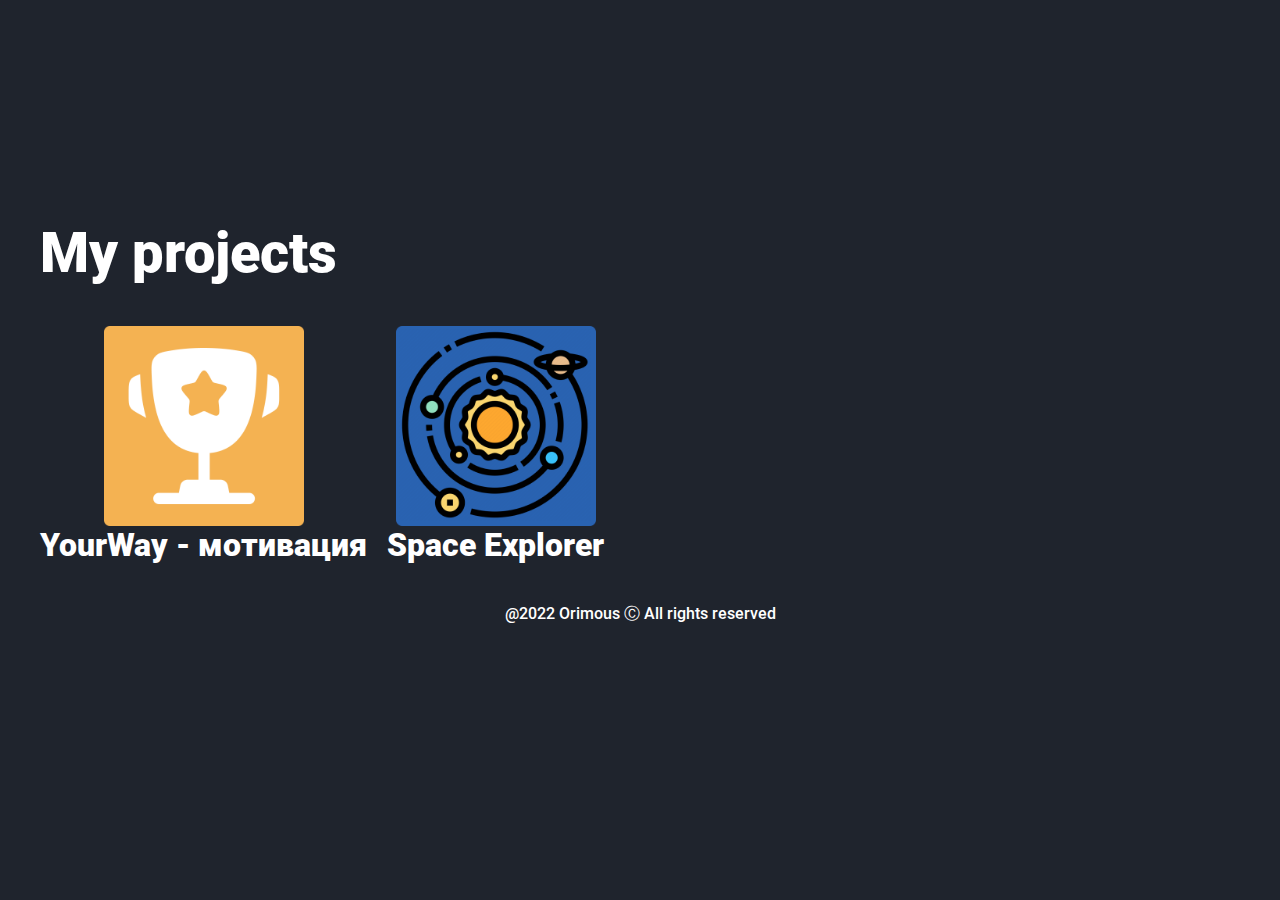
<file: androidPoftfolio.html>
<!DOCTYPE html>
<html lang="en">

<head>
    <meta charset="UTF-8">
    <meta http-equiv="X-UA-Compatible" content="IE=edge">
    <meta name="viewport" content="width=device-width, initial-scale=1.0">
    <title>Orimous</title>
    <link rel="icon" type="image/x-icon" href="img/head-logo.svg">
    <link rel="stylesheet" href="css/style.css">
</head>

<body>
    <header class="header" id="header">
        <div class="container">
            <nav>
                <a href="index.html">
                    <img src="img/logo.svg" alt="Orimous" class="logo">
                </a>
                <ul class="menu">
                    <li><a href="index.html" style="--i:1">Home</a></li>
                    <li><a href="index.html" style="--i:2">About</a></li>
                    <li><a href="index.html" class="active" style="--i:3">Portfolio</a></li>
                    <li><a href="index.html" style="--i:4">Contact</a></li>
                </ul>
                <div class="header__menu burger__menu">
                    <div class="burger__menu__icon">
                        <span></span>
                        <span></span>
                        <span></span>
                    </div>
                    <nav class="burger__menu__body">
                        <ul class="burger__menu__list">
                            <li class="burger__menu__item"><a href="index.html"
                                    class="burger__menu__link active">Home</a>
                            </li>
                            <li class="burger__menu__item"><a href="index.html" class="burger__menu__link">About</a>
                            </li>
                            <li class="burger__menu__item"><a href="index.html" class="burger__menu__link">Portfolio</a>
                            </li>
                            <li class="burger__menu__item"><a href="index.html" class="burger__menu__link">Contact</a>
                            </li>
                        </ul>
                    </nav>
                </div>
            </nav>
        </div>
    </header>
    <section class="projct__section">
        <div class="container">
            <h1 class="project__heading">My projects</h1>
            <div class="info__project">
                <a href="projects/motivatinApp.html">
                    <img src="img/motivationLogo.png" alt="">
                    <h3>YourWay - мотивация</h3>
                </a>
                <a href="projects/SolarSystemApp.html">
                    <img src="img/SolarSystemLogo.png" alt="">
                    <h3>Space Explorer</h3>
                </a>
            </div>
        </div>
    </section>
    <footer>
        <div class="container">
            <a href="privacyPolice.html">@2022 Orimous Ⓒ All rights reserved</a>
        </div>
    </footer>

    <script src="js/main.js"></script>
</body>

</html>
</file>
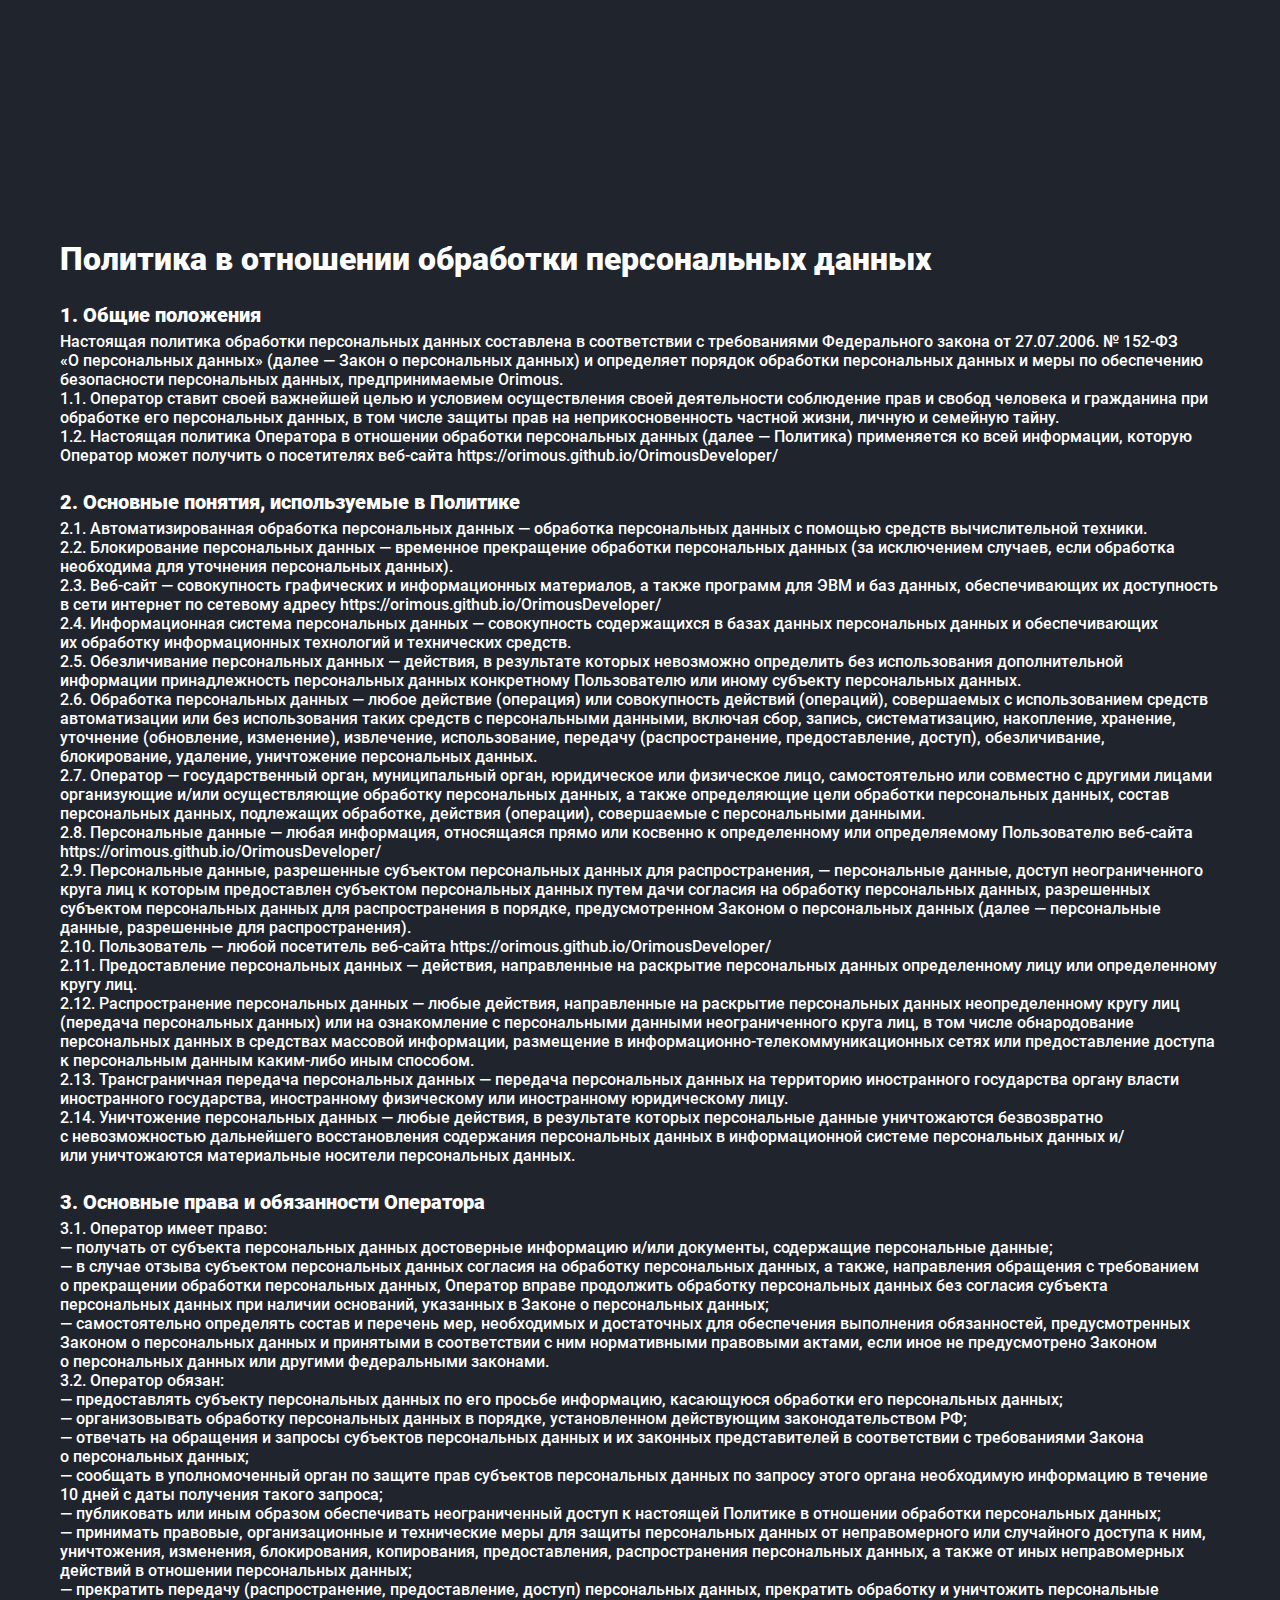
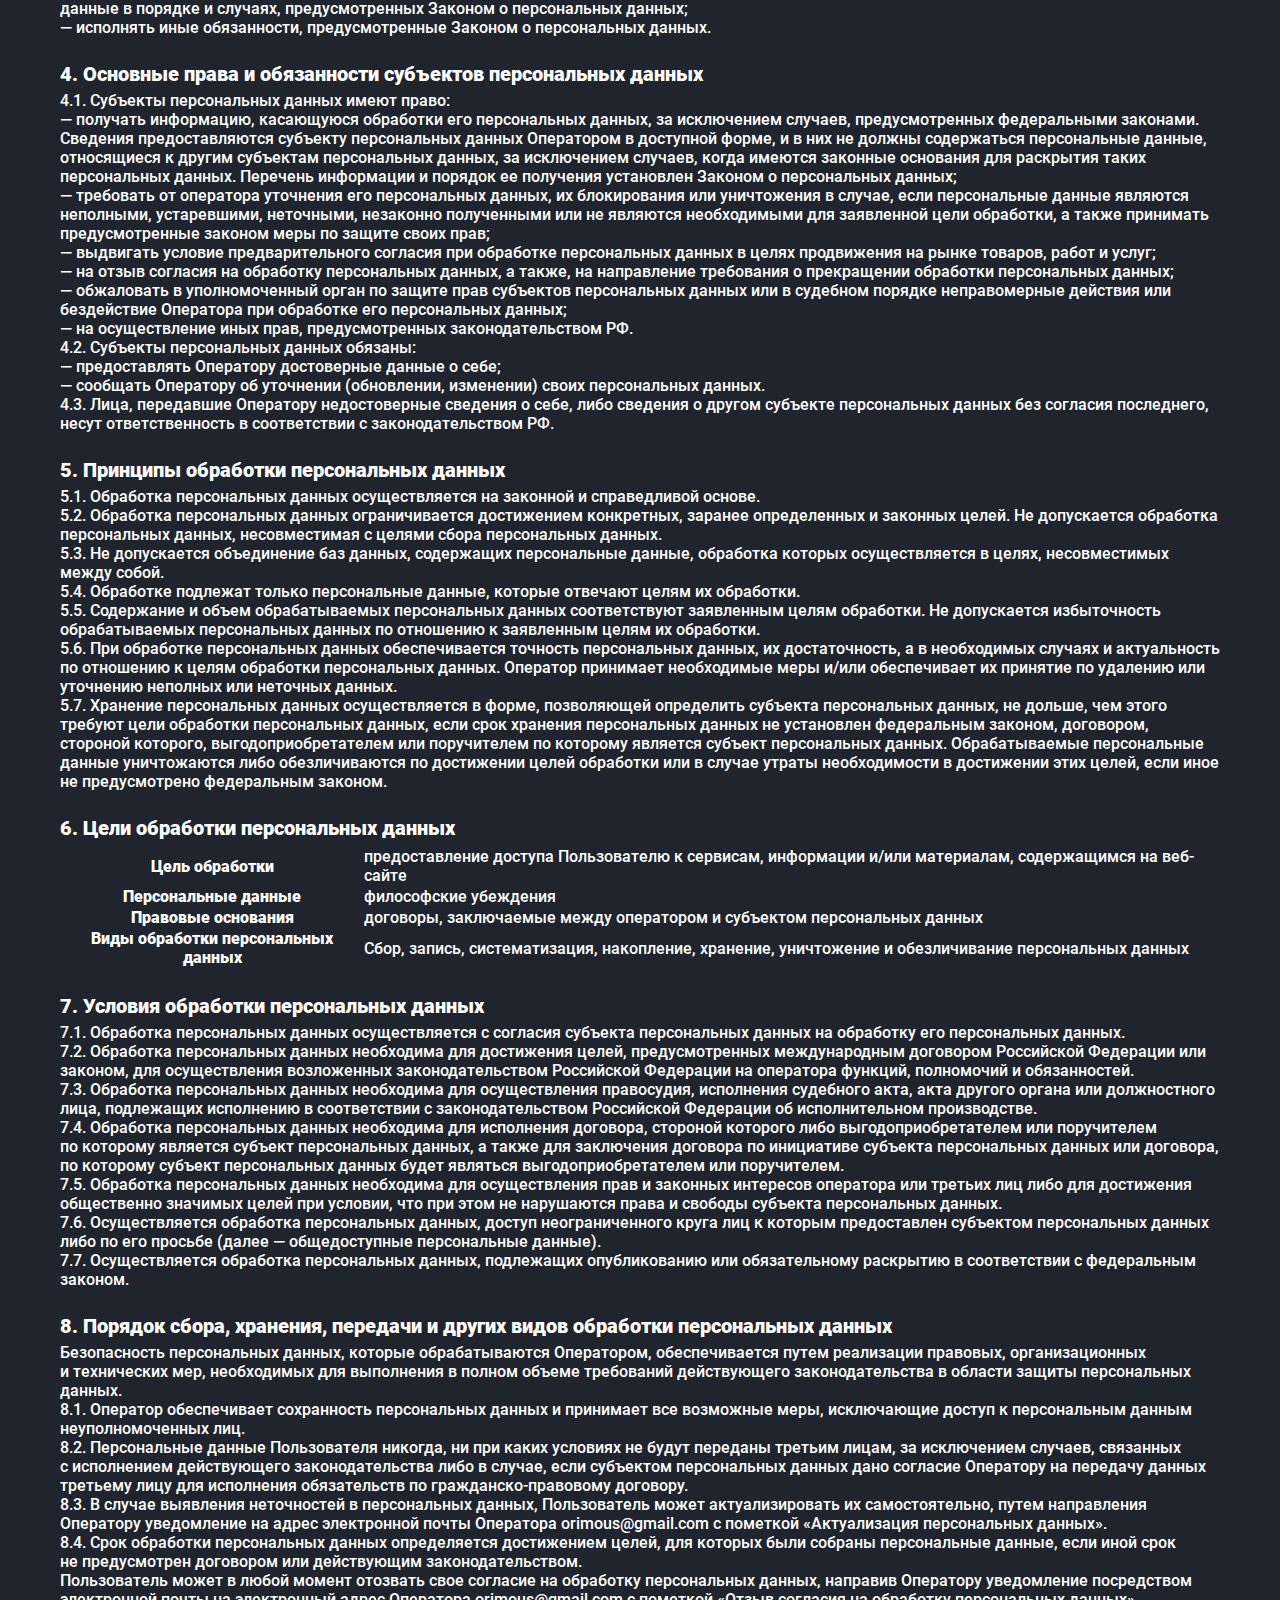
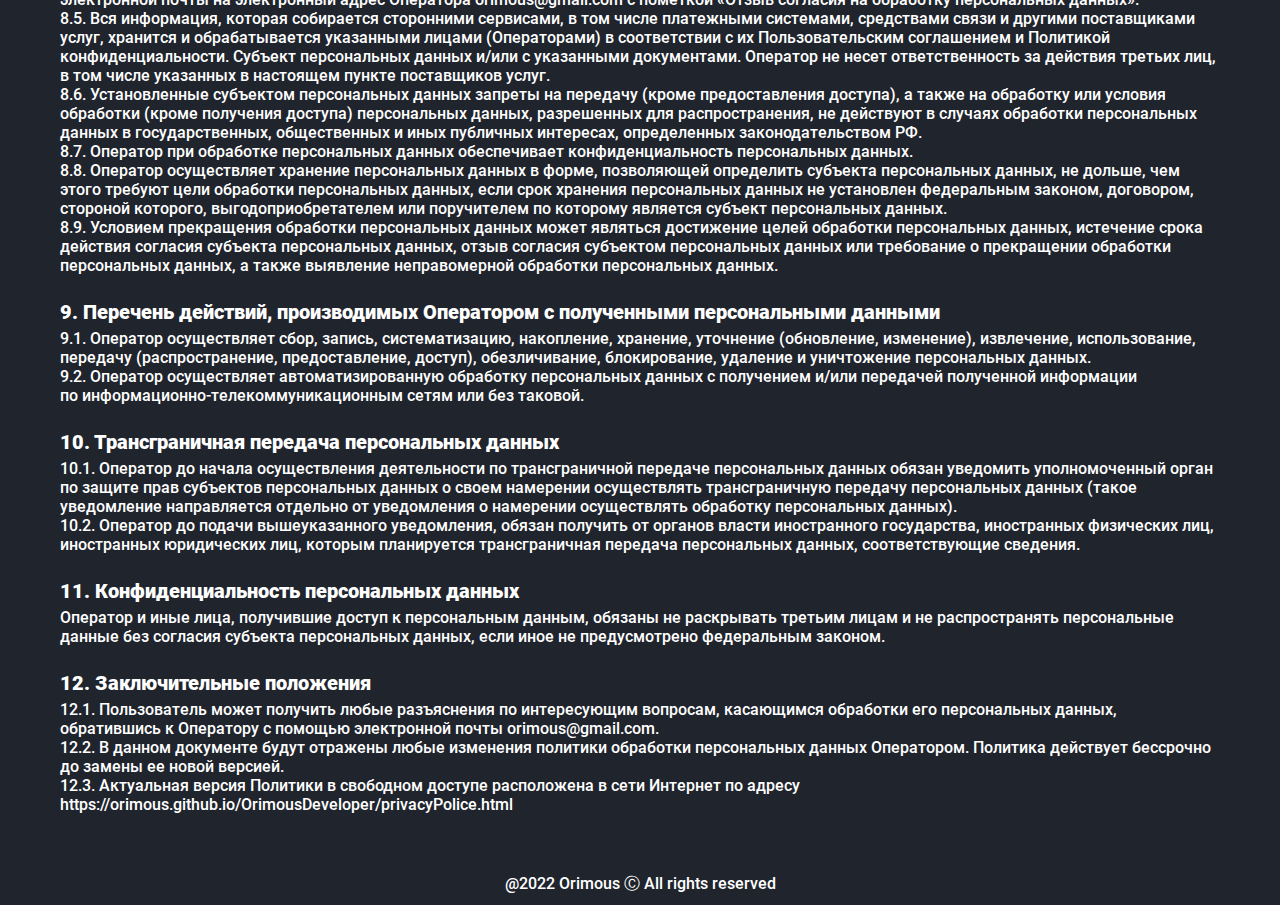
<file: privacyPolice.html>
<!DOCTYPE html>
<html lang="en">

<head>
    <meta charset="UTF-8">
    <meta http-equiv="X-UA-Compatible" content="IE=edge">
    <meta name="viewport" content="width=device-width, initial-scale=1.0">
    <title>Orimous</title>
    <link rel="icon" type="image/x-icon" href="img/head-logo.svg">
    <link rel="stylesheet" href="css/style.css">
</head>

<body>
    <header class="header" id="header">
        <div class="container">
            <nav>
                <a href="index.html">
                    <img src="img/logo.svg" alt="Orimous" class="logo">
                </a>
                <ul class="menu">
                    <li><a href="index.html" style="--i:1">Home</a></li>
                    <li><a href="index.html" style="--i:2">About</a></li>
                    <li><a href="index.html" style="--i:3">Portfolio</a></li>
                    <li><a href="index.html" style="--i:4">Contact</a></li>
                </ul>
                <div class="header__menu burger__menu">
                    <div class="burger__menu__icon">
                        <span></span>
                        <span></span>
                        <span></span>
                    </div>
                    <nav class="burger__menu__body">
                        <ul class="burger__menu__list">
                            <li class="burger__menu__item"><a href="index.html"
                                    class="burger__menu__link active">Home</a>
                            </li>
                            <li class="burger__menu__item"><a href="index.html" class="burger__menu__link">About</a>
                            </li>
                            <li class="burger__menu__item"><a href="index.html" class="burger__menu__link">Portfolio</a>
                            </li>
                            <li class="burger__menu__item"><a href="index.html" class="burger__menu__link">Contact</a>
                            </li>
                        </ul>
                    </nav>
                </div>
            </nav>
        </div>
    </header>
    <section>
        <div class="container">
            <div class="row mb-3">
                <div class="col" style="padding: 20px">
                    <div id="inputResult">
                        <div class="row mb-4">
                            <div class="col">
                                <h3><strong>Политика в&nbsp;отношении обработки персональных данных</strong></h3>
                            </div>
                        </div>
                        <div class="row mb-4">
                            <div class="col">
                                <h5>1. Общие положения</h5>
                                <div class="descr">
                                    Настоящая политика обработки персональных данных составлена
                                    в&nbsp;соответствии с&nbsp;требованиями Федерального закона от&nbsp;27.07.2006.
                                    №&nbsp;152-ФЗ «О&nbsp;персональных данных» (далее&nbsp;—
                                    Закон о&nbsp;персональных данных) и&nbsp;определяет порядок обработки
                                    персональных данных и&nbsp;меры по&nbsp;обеспечению безопасности персональных
                                    данных, предпринимаемые <span class="link mark owner-name-field"
                                        id="owner-name-value" data-scroll-to="#owner-name-field">Orimous</span>.
                                </div>
                                <div class="ol">
                                    <div class="li">
                                        1.1. Оператор ставит своей важнейшей целью и&nbsp;условием осуществления
                                        своей деятельности соблюдение прав и&nbsp;свобод человека и&nbsp;гражданина
                                        при обработке его персональных данных, в&nbsp;том числе защиты прав
                                        на&nbsp;неприкосновенность частной жизни, личную и&nbsp;семейную тайну.
                                    </div>
                                    <div class="li">
                                        1.2. Настоящая политика Оператора в&nbsp;отношении обработки персональных
                                        данных (далее&nbsp;— Политика) применяется ко&nbsp;всей информации,
                                        которую Оператор может получить о&nbsp;посетителях веб-сайта <span
                                            class="link mark owner-site-url-field"
                                            data-scroll-to="#owner-site-url-field">https://orimous.github.io/OrimousDeveloper/</span>
                                    </div>
                                </div>
                            </div>
                        </div>
                        <div class="row mb-4">
                            <div class="col">
                                <h5>2. Основные понятия, используемые в&nbsp;Политике</h5>
                                <div class="ol">
                                    <div class="li">
                                        2.1. Автоматизированная обработка персональных
                                        данных&nbsp;— обработка персональных данных с&nbsp;помощью средств
                                        вычислительной техники.
                                    </div>
                                    <div class="li">
                                        2.2. Блокирование персональных данных&nbsp;— временное прекращение
                                        обработки персональных данных (за&nbsp;исключением случаев, если обработка
                                        необходима для уточнения персональных данных).
                                    </div>
                                    <div class="li">
                                        2.3. Веб-сайт&nbsp;— совокупность графических и&nbsp;информационных
                                        материалов, а&nbsp;также программ для ЭВМ и&nbsp;баз данных, обеспечивающих
                                        их&nbsp;доступность в&nbsp;сети интернет по&nbsp;сетевому адресу <span
                                            class="link mark owner-site-url-field"
                                            data-scroll-to="#owner-site-url-field">https://orimous.github.io/OrimousDeveloper/</span>
                                    </div>
                                    <div class="li">
                                        2.4. Информационная система персональных данных&nbsp;— совокупность
                                        содержащихся в&nbsp;базах данных персональных данных и&nbsp;обеспечивающих
                                        их&nbsp;обработку информационных технологий и&nbsp;технических средств.
                                    </div>
                                    <div class="li">
                                        2.5. Обезличивание персональных данных&nbsp;— действия,
                                        в&nbsp;результате которых невозможно определить без использования
                                        дополнительной информации принадлежность персональных данных конкретному
                                        Пользователю или иному субъекту персональных данных.
                                    </div>
                                    <div class="li">
                                        2.6. Обработка персональных данных&nbsp;— любое действие (операция)
                                        или совокупность действий (операций), совершаемых с&nbsp;использованием
                                        средств автоматизации или без использования таких средств
                                        с&nbsp;персональными данными, включая сбор, запись, систематизацию,
                                        накопление, хранение, уточнение (обновление, изменение), извлечение,
                                        использование, передачу (распространение, предоставление, доступ),
                                        обезличивание, блокирование, удаление, уничтожение персональных данных.
                                    </div>
                                    <div class="li">
                                        2.7. Оператор&nbsp;— государственный орган, муниципальный орган,
                                        юридическое или физическое лицо, самостоятельно или совместно с&nbsp;другими
                                        лицами организующие и/или&nbsp;осуществляющие обработку персональных данных,
                                        а&nbsp;также определяющие цели обработки персональных данных, состав
                                        персональных данных, подлежащих обработке, действия (операции), совершаемые
                                        с&nbsp;персональными данными.
                                    </div>
                                    <div class="li">2.8. Персональные данные&nbsp;— любая информация,
                                        относящаяся прямо или косвенно к&nbsp;определенному или определяемому
                                        Пользователю веб-сайта <span class="link mark owner-site-url-field"
                                            data-scroll-to="#owner-site-url-field">https://orimous.github.io/OrimousDeveloper/</span>
                                    </div>
                                    <div class="li">
                                        2.9. Персональные данные, разрешенные субъектом персональных данных для
                                        распространения,&nbsp;— персональные данные, доступ неограниченного
                                        круга лиц к&nbsp;которым предоставлен субъектом персональных данных путем
                                        дачи согласия на&nbsp;обработку персональных данных, разрешенных субъектом
                                        персональных данных для распространения в&nbsp;порядке, предусмотренном
                                        Законом о&nbsp;персональных данных (далее&nbsp;— персональные данные,
                                        разрешенные для распространения).
                                    </div>
                                    <div class="li">
                                        2.10. Пользователь&nbsp;— любой посетитель веб-сайта <span
                                            class="link mark owner-site-url-field"
                                            data-scroll-to="#owner-site-url-field">https://orimous.github.io/OrimousDeveloper/</span>
                                    </div>
                                    <div class="li">
                                        2.11. Предоставление персональных данных&nbsp;— действия, направленные
                                        на&nbsp;раскрытие персональных данных определенному лицу или определенному
                                        кругу лиц.
                                    </div>
                                    <div class="li">
                                        2.12. Распространение персональных данных&nbsp;— любые действия,
                                        направленные на&nbsp;раскрытие персональных данных неопределенному кругу лиц
                                        (передача персональных данных) или на&nbsp;ознакомление с&nbsp;персональными
                                        данными неограниченного круга лиц, в&nbsp;том числе обнародование
                                        персональных данных в&nbsp;средствах массовой информации, размещение
                                        в&nbsp;информационно-телекоммуникационных сетях или предоставление доступа
                                        к&nbsp;персональным данным каким-либо иным способом.
                                    </div>
                                    <div class="li">
                                        2.13. Трансграничная передача персональных данных&nbsp;— передача
                                        персональных данных на&nbsp;территорию иностранного государства органу
                                        власти иностранного государства, иностранному физическому или иностранному
                                        юридическому лицу.
                                    </div>
                                    <div class="li">
                                        2.14. Уничтожение персональных данных&nbsp;— любые действия,
                                        в&nbsp;результате которых персональные данные уничтожаются безвозвратно
                                        с&nbsp;невозможностью дальнейшего восстановления содержания персональных
                                        данных в&nbsp;информационной системе персональных данных
                                        и/или&nbsp;уничтожаются
                                        материальные носители персональных данных.
                                    </div>
                                </div>
                            </div>
                        </div>
                        <div class="row mb-4">
                            <div class="col">
                                <h5>3. Основные права и&nbsp;обязанности Оператора</h5>
                                <div class="ol">
                                    <div class="li">3.1. Оператор имеет право:</div>
                                    <div class="li">
                                        —&nbsp;получать от&nbsp;субъекта персональных данных достоверные
                                        информацию и/или&nbsp;документы, содержащие персональные данные;
                                    </div>
                                    <div class="li">
                                        —&nbsp;в&nbsp;случае отзыва субъектом персональных данных согласия
                                        на&nbsp;обработку персональных данных, а&nbsp;также, направления обращения
                                        с&nbsp;требованием о&nbsp;прекращении обработки персональных данных,
                                        Оператор вправе продолжить обработку персональных данных без согласия
                                        субъекта персональных данных при наличии оснований, указанных в&nbsp;Законе
                                        о&nbsp;персональных данных;
                                    </div>
                                    <div class="li">
                                        —&nbsp;самостоятельно определять состав и&nbsp;перечень мер,
                                        необходимых и&nbsp;достаточных для обеспечения выполнения обязанностей,
                                        предусмотренных Законом о&nbsp;персональных данных и&nbsp;принятыми
                                        в&nbsp;соответствии с&nbsp;ним нормативными правовыми актами, если иное
                                        не&nbsp;предусмотрено Законом о&nbsp;персональных данных или другими
                                        федеральными законами.
                                    </div>
                                    <div class="li">3.2. Оператор обязан:</div>
                                    <div class="li">
                                        —&nbsp;предоставлять субъекту персональных данных по&nbsp;его просьбе
                                        информацию, касающуюся обработки его персональных данных;
                                    </div>
                                    <div class="li">
                                        —&nbsp;организовывать обработку персональных данных в&nbsp;порядке,
                                        установленном действующим законодательством&nbsp;РФ;
                                    </div>
                                    <div class="li">
                                        —&nbsp;отвечать на&nbsp;обращения и&nbsp;запросы субъектов
                                        персональных данных и&nbsp;их&nbsp;законных представителей
                                        в&nbsp;соответствии с&nbsp;требованиями Закона о&nbsp;персональных данных;
                                    </div>
                                    <div class="li">
                                        —&nbsp;сообщать в&nbsp;уполномоченный орган по&nbsp;защите прав
                                        субъектов персональных данных по&nbsp;запросу этого органа необходимую
                                        информацию в&nbsp;течение 10&nbsp;дней с&nbsp;даты получения такого запроса;
                                    </div>
                                    <div class="li">
                                        —&nbsp;публиковать или иным образом обеспечивать неограниченный доступ
                                        к&nbsp;настоящей Политике в&nbsp;отношении обработки персональных данных;
                                    </div>
                                    <div class="li">
                                        —&nbsp;принимать правовые, организационные и&nbsp;технические меры для
                                        защиты персональных данных от&nbsp;неправомерного или случайного доступа
                                        к&nbsp;ним, уничтожения, изменения, блокирования, копирования,
                                        предоставления, распространения персональных данных, а&nbsp;также
                                        от&nbsp;иных неправомерных действий в&nbsp;отношении персональных данных;
                                    </div>
                                    <div class="li">
                                        —&nbsp;прекратить передачу (распространение, предоставление, доступ)
                                        персональных данных, прекратить обработку и&nbsp;уничтожить персональные
                                        данные в&nbsp;порядке и&nbsp;случаях, предусмотренных Законом
                                        о&nbsp;персональных данных;
                                    </div>
                                    <div class="li">
                                        —&nbsp;исполнять иные обязанности, предусмотренные Законом
                                        о&nbsp;персональных данных.
                                    </div>
                                </div>
                            </div>
                        </div>
                        <div class="row mb-4">
                            <div class="col">
                                <h5>4. Основные права и&nbsp;обязанности субъектов персональных данных</h5>
                                <div class="ol">
                                    <div class="li">4.1. Субъекты персональных данных имеют право:</div>
                                    <div class="li">
                                        —&nbsp;получать информацию, касающуюся обработки его персональных
                                        данных, за&nbsp;исключением случаев, предусмотренных федеральными законами.
                                        Сведения предоставляются субъекту персональных данных Оператором
                                        в&nbsp;доступной форме, и&nbsp;в&nbsp;них не&nbsp;должны содержаться
                                        персональные данные, относящиеся к&nbsp;другим субъектам персональных
                                        данных, за&nbsp;исключением случаев, когда имеются законные основания для
                                        раскрытия таких персональных данных. Перечень информации и&nbsp;порядок
                                        ее&nbsp;получения установлен Законом о&nbsp;персональных данных;
                                    </div>
                                    <div class="li">
                                        —&nbsp;требовать от&nbsp;оператора уточнения его персональных данных,
                                        их&nbsp;блокирования или уничтожения в&nbsp;случае, если персональные данные
                                        являются неполными, устаревшими, неточными, незаконно полученными или
                                        не&nbsp;являются необходимыми для заявленной цели обработки, а&nbsp;также
                                        принимать предусмотренные законом меры по&nbsp;защите своих прав;
                                    </div>
                                    <div class="li">
                                        —&nbsp;выдвигать условие предварительного согласия при обработке
                                        персональных данных в&nbsp;целях продвижения на&nbsp;рынке товаров, работ
                                        и&nbsp;услуг;
                                    </div>
                                    <div class="li">
                                        —&nbsp;на&nbsp;отзыв согласия на&nbsp;обработку персональных данных,
                                        а&nbsp;также, на&nbsp;направление требования о&nbsp;прекращении обработки
                                        персональных данных;
                                    </div>
                                    <div class="li">
                                        —&nbsp;обжаловать в&nbsp;уполномоченный орган по&nbsp;защите прав
                                        субъектов персональных данных или в&nbsp;судебном порядке неправомерные
                                        действия или бездействие Оператора при обработке его персональных данных;
                                    </div>
                                    <div class="li">
                                        —&nbsp;на&nbsp;осуществление иных прав, предусмотренных
                                        законодательством&nbsp;РФ.
                                    </div>
                                    <div class="li">4.2. Субъекты персональных данных обязаны:</div>
                                    <div class="li">
                                        —&nbsp;предоставлять Оператору достоверные данные о&nbsp;себе;
                                    </div>
                                    <div class="li">
                                        —&nbsp;сообщать Оператору об&nbsp;уточнении (обновлении, изменении)
                                        своих персональных данных.
                                    </div>
                                    <div class="li">
                                        4.3. Лица, передавшие Оператору недостоверные сведения о&nbsp;себе, либо
                                        сведения о&nbsp;другом субъекте персональных данных без согласия последнего,
                                        несут ответственность в&nbsp;соответствии с&nbsp;законодательством&nbsp;РФ.
                                    </div>
                                </div>
                            </div>
                        </div>
                        <div class="row mb-4">
                            <div class="col">
                                <h5>5. Принципы обработки персональных данных</h5>
                                <div class="ol">
                                    <div class="li">
                                        5.1. Обработка персональных данных осуществляется на&nbsp;законной
                                        и&nbsp;справедливой основе.
                                    </div>
                                    <div class="li">
                                        5.2. Обработка персональных данных ограничивается достижением конкретных,
                                        заранее определенных и&nbsp;законных целей. Не&nbsp;допускается обработка
                                        персональных данных, несовместимая с&nbsp;целями сбора персональных данных.
                                    </div>
                                    <div class="li">
                                        5.3. Не&nbsp;допускается объединение баз данных, содержащих персональные
                                        данные, обработка которых осуществляется в&nbsp;целях, несовместимых между
                                        собой.
                                    </div>
                                    <div class="li">
                                        5.4. Обработке подлежат только персональные данные, которые отвечают целям
                                        их&nbsp;обработки.
                                    </div>
                                    <div class="li">
                                        5.5. Содержание и&nbsp;объем обрабатываемых персональных данных
                                        соответствуют заявленным целям обработки. Не&nbsp;допускается избыточность
                                        обрабатываемых персональных данных по&nbsp;отношению к&nbsp;заявленным целям
                                        их&nbsp;обработки.
                                    </div>
                                    <div class="li">
                                        5.6. При обработке персональных данных обеспечивается точность персональных
                                        данных, их&nbsp;достаточность, а&nbsp;в&nbsp;необходимых случаях
                                        и&nbsp;актуальность по&nbsp;отношению к&nbsp;целям обработки персональных
                                        данных. Оператор принимает необходимые меры и/или&nbsp;обеспечивает
                                        их&nbsp;принятие по&nbsp;удалению или уточнению неполных или неточных
                                        данных.
                                    </div>
                                    <div class="li">
                                        5.7. Хранение персональных данных осуществляется в&nbsp;форме, позволяющей
                                        определить субъекта персональных данных, не&nbsp;дольше, чем этого требуют
                                        цели обработки персональных данных, если срок хранения персональных данных
                                        не&nbsp;установлен федеральным законом, договором, стороной которого,
                                        выгодоприобретателем или поручителем по&nbsp;которому является субъект
                                        персональных данных. Обрабатываемые персональные данные уничтожаются либо
                                        обезличиваются по&nbsp;достижении целей обработки или в&nbsp;случае утраты
                                        необходимости в&nbsp;достижении этих целей, если иное не&nbsp;предусмотрено
                                        федеральным законом.
                                    </div>
                                </div>
                            </div>
                        </div>
                        <div class="row mb-4">
                            <div class="col">
                                <h5>6. Цели обработки персональных данных</h5>
                                <div class="ol">
                                    <div class="li" id="GZYnGt">
                                        <table class="purpose-table">
                                            <tbody>
                                                <tr>
                                                    <th>Цель обработки</th>
                                                    <td class="purpose-field"><span class="mark link">предоставление
                                                            доступа
                                                            Пользователю к&nbsp;сервисам, информации
                                                            и/или&nbsp;материалам,
                                                            содержащимся на&nbsp;веб-сайте</span></td>
                                                </tr>
                                                <tr>
                                                    <th>Персональные данные</th>
                                                    <td class="data-field">
                                                        <ul>
                                                            <li><span class="mark link">философские убеждения</span>
                                                            </li>
                                                        </ul>
                                                    </td>
                                                </tr>
                                                <tr>
                                                    <th>Правовые основания</th>
                                                    <td class="legal-field">
                                                        <ul>
                                                            <li><span class="mark link">договоры, заключаемые между
                                                                    оператором
                                                                    и&nbsp;субъектом персональных данных</span></li>
                                                        </ul>
                                                    </td>
                                                </tr>
                                                <tr>
                                                    <th>Виды обработки персональных данных</th>
                                                    <td class="types-field">
                                                        <ul>
                                                            <li><span class="mark link">Сбор, запись, систематизация,
                                                                    накопление, хранение, уничтожение
                                                                    и&nbsp;обезличивание
                                                                    персональных данных</span></li>
                                                        </ul>
                                                    </td>
                                                </tr>
                                            </tbody>
                                        </table>
                                    </div>
                                    <div id="purpose-table-template" style="display: none;">
                                        <div class="li">
                                            <table class="purpose-table">
                                                <tbody>
                                                    <tr>
                                                        <th>Цель обработки</th>
                                                        <td class="purpose-field"></td>
                                                    </tr>
                                                    <tr>
                                                        <th>Персональные данные</th>
                                                        <td class="data-field"></td>
                                                    </tr>
                                                    <tr>
                                                        <th>Правовые основания</th>
                                                        <td class="legal-field"></td>
                                                    </tr>
                                                    <tr>
                                                        <th>Виды обработки персональных данных</th>
                                                        <td class="types-field"></td>
                                                    </tr>
                                                </tbody>
                                            </table>
                                        </div>
                                    </div>
                                </div>
                            </div>
                        </div>
                        <div class="row mb-4">
                            <div class="col">
                                <h5>7. Условия обработки персональных данных</h5>
                                <div class="ol">
                                    <div class="li">
                                        7.1. Обработка персональных данных осуществляется с&nbsp;согласия субъекта
                                        персональных данных на&nbsp;обработку его персональных данных.
                                    </div>
                                    <div class="li">
                                        7.2. Обработка персональных данных необходима для достижения целей,
                                        предусмотренных международным договором Российской Федерации или законом,
                                        для осуществления возложенных законодательством Российской Федерации
                                        на&nbsp;оператора функций, полномочий и&nbsp;обязанностей.
                                    </div>
                                    <div class="li">
                                        7.3. Обработка персональных данных необходима для осуществления правосудия,
                                        исполнения судебного акта, акта другого органа или должностного лица,
                                        подлежащих исполнению в&nbsp;соответствии с&nbsp;законодательством
                                        Российской Федерации об&nbsp;исполнительном производстве.
                                    </div>
                                    <div class="li">
                                        7.4. Обработка персональных данных необходима для исполнения договора,
                                        стороной которого либо выгодоприобретателем или поручителем по&nbsp;которому
                                        является субъект персональных данных, а&nbsp;также для заключения договора
                                        по&nbsp;инициативе субъекта персональных данных или договора,
                                        по&nbsp;которому субъект персональных данных будет являться
                                        выгодоприобретателем или поручителем.
                                    </div>
                                    <div class="li">
                                        7.5. Обработка персональных данных необходима для осуществления прав
                                        и&nbsp;законных интересов оператора или третьих лиц либо для достижения
                                        общественно значимых целей при условии, что при этом не&nbsp;нарушаются
                                        права и&nbsp;свободы субъекта персональных данных.
                                    </div>
                                    <div class="li">
                                        7.6. Осуществляется обработка персональных данных, доступ неограниченного
                                        круга лиц к&nbsp;которым предоставлен субъектом персональных данных либо
                                        по&nbsp;его просьбе (далее&nbsp;— общедоступные персональные данные).
                                    </div>
                                    <div class="li">
                                        7.7. Осуществляется обработка персональных данных, подлежащих опубликованию
                                        или обязательному раскрытию в&nbsp;соответствии с&nbsp;федеральным законом.
                                    </div>
                                </div>
                            </div>
                        </div>
                        <div class="row mb-4">
                            <div class="col">
                                <h5>
                                    8. Порядок сбора, хранения, передачи и&nbsp;других видов обработки персональных
                                    данных
                                </h5>
                                <div class="descr">
                                    Безопасность персональных данных, которые обрабатываются Оператором,
                                    обеспечивается путем реализации правовых, организационных и&nbsp;технических
                                    мер, необходимых для выполнения в&nbsp;полном объеме требований действующего
                                    законодательства в&nbsp;области защиты персональных данных.
                                </div>
                                <div class="ol">
                                    <div class="li">
                                        8.1. Оператор обеспечивает сохранность персональных данных и&nbsp;принимает
                                        все возможные меры, исключающие доступ к&nbsp;персональным данным
                                        неуполномоченных лиц.
                                    </div>
                                    <div class="li">
                                        8.2. Персональные данные Пользователя никогда, ни&nbsp;при каких условиях
                                        не&nbsp;будут переданы третьим лицам, за&nbsp;исключением случаев, связанных
                                        с&nbsp;исполнением действующего законодательства либо в&nbsp;случае, если
                                        субъектом персональных данных дано согласие Оператору на&nbsp;передачу
                                        данных третьему лицу для исполнения обязательств
                                        по&nbsp;гражданско-правовому договору.
                                    </div>
                                    <div class="li">
                                        8.3. В&nbsp;случае выявления неточностей в&nbsp;персональных данных,
                                        Пользователь может актуализировать их&nbsp;самостоятельно, путем направления
                                        Оператору уведомление на&nbsp;адрес электронной почты Оператора <span
                                            class="link mark owner-email-field"
                                            data-scroll-to="#owner-email-field">orimous@gmail.com</span>
                                        с&nbsp;пометкой «Актуализация персональных данных».
                                    </div>
                                    <div class="li">
                                        8.4. Срок обработки персональных данных определяется достижением целей, для
                                        которых были собраны персональные данные, если иной срок
                                        не&nbsp;предусмотрен договором или действующим
                                        законодательством.
                                        <br>
                                        Пользователь может в&nbsp;любой момент отозвать свое согласие
                                        на&nbsp;обработку персональных данных, направив Оператору уведомление
                                        посредством электронной почты на&nbsp;электронный адрес Оператора <span
                                            class="link mark owner-email-field"
                                            data-scroll-to="#owner-email-field">orimous@gmail.com</span>
                                        с&nbsp;пометкой «Отзыв согласия на&nbsp;обработку персональных
                                        данных».
                                    </div>
                                    <div class="li">
                                        8.5. Вся информация, которая собирается сторонними сервисами, в&nbsp;том
                                        числе платежными системами, средствами связи и&nbsp;другими поставщиками
                                        услуг, хранится и&nbsp;обрабатывается указанными лицами (Операторами)
                                        в&nbsp;соответствии с&nbsp;их&nbsp;Пользовательским соглашением
                                        и&nbsp;Политикой конфиденциальности. Субъект персональных данных
                                        и/или&nbsp;с&nbsp;указанными документами. Оператор не&nbsp;несет
                                        ответственность за&nbsp;действия третьих лиц, в&nbsp;том числе указанных
                                        в&nbsp;настоящем пункте поставщиков услуг.
                                    </div>
                                    <div class="li">
                                        8.6. Установленные субъектом персональных данных запреты на&nbsp;передачу
                                        (кроме предоставления доступа), а&nbsp;также на&nbsp;обработку или условия
                                        обработки (кроме получения доступа) персональных данных, разрешенных для
                                        распространения, не&nbsp;действуют в&nbsp;случаях обработки персональных
                                        данных в&nbsp;государственных, общественных и&nbsp;иных публичных интересах,
                                        определенных законодательством&nbsp;РФ.
                                    </div>
                                    <div class="li">
                                        8.7. Оператор при обработке персональных данных обеспечивает
                                        конфиденциальность персональных данных.
                                    </div>
                                    <div class="li">
                                        8.8. Оператор осуществляет хранение персональных данных в&nbsp;форме,
                                        позволяющей определить субъекта персональных данных, не&nbsp;дольше, чем
                                        этого требуют цели обработки персональных данных, если срок хранения
                                        персональных данных не&nbsp;установлен федеральным законом, договором,
                                        стороной которого, выгодоприобретателем или поручителем по&nbsp;которому
                                        является субъект персональных данных.
                                    </div>
                                    <div class="li">
                                        8.9. Условием прекращения обработки персональных данных может являться
                                        достижение целей обработки персональных данных, истечение срока действия
                                        согласия субъекта персональных данных, отзыв согласия субъектом персональных
                                        данных или требование о&nbsp;прекращении обработки персональных данных,
                                        а&nbsp;также выявление неправомерной обработки персональных данных.
                                    </div>
                                </div>
                            </div>
                        </div>
                        <div class="row mb-4">
                            <div class="col">
                                <h5>
                                    9. Перечень действий, производимых Оператором с&nbsp;полученными персональными
                                    данными
                                </h5>
                                <div class="ol">
                                    <div class="li">
                                        9.1. Оператор осуществляет сбор, запись, систематизацию, накопление,
                                        хранение, уточнение (обновление, изменение), извлечение, использование,
                                        передачу (распространение, предоставление, доступ), обезличивание,
                                        блокирование, удаление и&nbsp;уничтожение персональных данных.
                                    </div>
                                    <div class="li">
                                        9.2. Оператор осуществляет автоматизированную обработку персональных данных
                                        с&nbsp;получением и/или&nbsp;передачей полученной информации
                                        по&nbsp;информационно-телекоммуникационным сетям или без таковой.
                                    </div>
                                </div>
                            </div>
                        </div>
                        <div class="row mb-4">
                            <div class="col">
                                <h5>10. Трансграничная передача персональных данных</h5>
                                <div class="ol">
                                    <div class="li">
                                        10.1. Оператор до&nbsp;начала осуществления деятельности
                                        по&nbsp;трансграничной передаче персональных данных обязан уведомить
                                        уполномоченный орган по&nbsp;защите прав субъектов персональных данных
                                        о&nbsp;своем намерении осуществлять трансграничную передачу персональных
                                        данных (такое уведомление направляется отдельно от&nbsp;уведомления
                                        о&nbsp;намерении осуществлять обработку персональных данных).
                                    </div>
                                    <div class="li">
                                        10.2. Оператор до&nbsp;подачи вышеуказанного уведомления, обязан получить
                                        от&nbsp;органов власти иностранного государства, иностранных физических лиц,
                                        иностранных юридических лиц, которым планируется трансграничная передача
                                        персональных данных, соответствующие сведения.
                                    </div>
                                </div>
                            </div>
                        </div>
                        <div class="row mb-4">
                            <div class="col">
                                <h5>11. Конфиденциальность персональных данных</h5>
                                <div class="descr">
                                    Оператор и&nbsp;иные лица, получившие доступ к&nbsp;персональным данным, обязаны
                                    не&nbsp;раскрывать третьим лицам и&nbsp;не&nbsp;распространять персональные
                                    данные без согласия субъекта персональных данных, если иное
                                    не&nbsp;предусмотрено федеральным законом.
                                </div>
                            </div>
                        </div>
                        <div class="row mb-4">
                            <div class="col">
                                <h5>12. Заключительные положения</h5>
                                <div class="ol">
                                    <div class="li">
                                        12.1. Пользователь может получить любые разъяснения по&nbsp;интересующим
                                        вопросам, касающимся обработки его персональных данных, обратившись
                                        к&nbsp;Оператору с&nbsp;помощью электронной почты <span
                                            class="link mark owner-email-field"
                                            data-scroll-to="#owner-email-field">orimous@gmail.com</span>.
                                    </div>
                                    <div class="li">
                                        12.2. В&nbsp;данном документе будут отражены любые изменения политики
                                        обработки персональных данных Оператором. Политика действует бессрочно
                                        до&nbsp;замены ее&nbsp;новой версией.
                                    </div>
                                    <div class="li">
                                        12.3. Актуальная версия Политики в&nbsp;свободном доступе расположена
                                        в&nbsp;сети Интернет по&nbsp;адресу <span id="owner-privacy-url-value"
                                            class="link mark owner-privacy-url-field"
                                            data-scroll-to="#owner-privacy-url-field">https://orimous.github.io/OrimousDeveloper/privacyPolice.html</span>
                                    </div>
                                </div>
                            </div>
                        </div>
                    </div>
                </div>
            </div>
        </div>
    </section>
    <footer>
        <div class="container">
            <a href="privacyPolice.html">@2022 Orimous Ⓒ All rights reserved</a>
        </div>
    </footer>
</body>

</html>
</file>
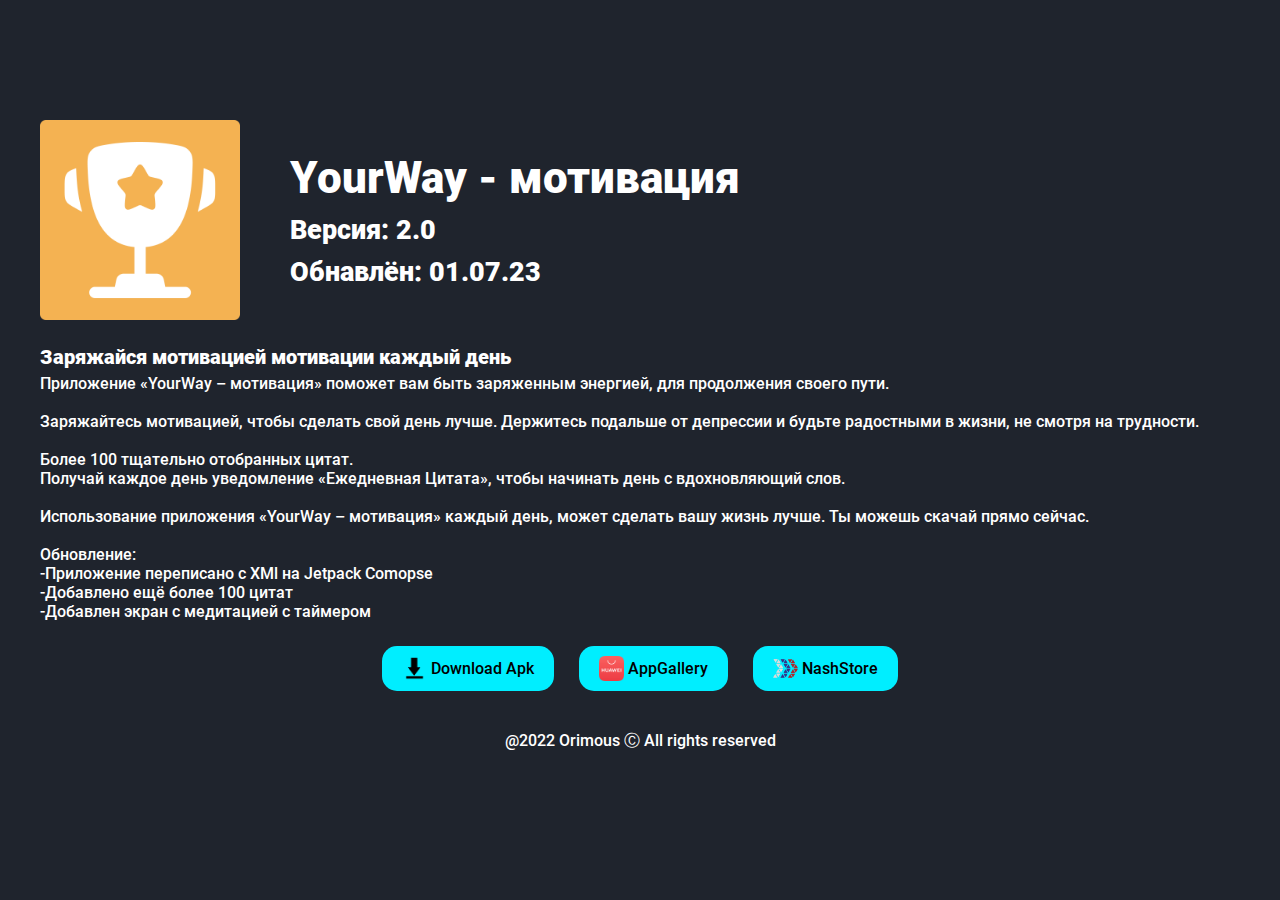
<file: projects/motivatinApp.html>
<!DOCTYPE html>
<html lang="ru">
<head>
    <meta charset="UTF-8">
    <meta http-equiv="X-UA-Compatible" content="IE=edge">
    <meta name="viewport" content="width=device-width, initial-scale=1.0">
    <title>Orimous</title>
    <link rel="icon" type="image/x-icon" href="../img/head-logo.svg">
    <link rel="stylesheet" href="../css/style.css">
</head>
<body>
    <div class="container">
        <nav>
            <a href="../index.html">
                <img src="../img/logo.svg" alt="Orimous" class="logo">
            </a>
            <ul class="menu">
                <li><a href="../index.html" style="--i:1">Home</a></li>
                <li><a href="../index.html" style="--i:2">About</a></li>
                <li><a href="../index.html" class="active" style="--i:3">Portfolio</a></li>
                <li><a href="../index.html" style="--i:4">Contact</a></li>
            </ul>
            <div class="header__menu burger__menu">
                <div class="burger__menu__icon">
                    <span></span>
                    <span></span>
                    <span></span>
                </div>
                <nav class="burger__menu__body">
                    <ul class="burger__menu__list">
                        <li class="burger__menu__item"><a href="../index.html"
                                class="burger__menu__link active">Home</a>
                        </li>
                        <li class="burger__menu__item"><a href="../index.html" class="burger__menu__link">About</a>
                        </li>
                        <li class="burger__menu__item"><a href="../androidPoftfolio.html"
                                class="burger__menu__link">Portfolio</a>
                        </li>
                        <li class="burger__menu__item"><a href="../index.html" class="burger__menu__link">Contact</a>
                        </li>
                    </ul>
                </nav>
            </div>
        </nav>
    </div>
    <header class="header" id="header">
        <div class="container">
            <div class="app">
                <img src="../img/motivationLogo.png" alt="" class="app__photo">
                <div class="app__info">
                    <h2>YourWay - мотивация</h2>
                    <h4>Версия: 2.0</h4>
                    <h4>Обнавлён: 01.07.23</h4>
                </div>
            </div>
            <div class="info">
                <h5>Заряжайся мотивацией мотивации каждый день</h5>
                <p>
                    Приложение «YourWay – мотивация» поможет вам быть заряженным энергией, для продолжения своего пути.
                    <br><br>
                    Заряжайтесь мотивацией, чтобы сделать свой день лучше. Держитесь подальше от депрессии и будьте
                    радостными в жизни, не смотря на трудности.
                    <br><br>
                    Более 100 тщательно отобранных цитат. <br>
                    Получай каждое день уведомление «Ежедневная Цитата», чтобы начинать день с вдохновляющий слов.
                    <br><br>
                    Использование приложения «YourWay – мотивация» каждый день, может сделать вашу жизнь лучше. Ты
                    можешь скачай прямо сейчас.
                    <br><br>
                    Обновление:<br>
                    -Приложение переписано с XMl на Jetpack Comopse<br>
                    -Добавлено ещё более 100 цитат<br>
                    -Добавлен экран с медитацией с таймером
                </p>
            </div>
            <div class="links">
                <a href="../File/YourWay.apk" class="app__down">
                    <img src="../img/download.png" alt="">
                    Download Apk
                </a>
                <a href="" class="app__down">
                    <img src="../img/AppGallery.png" alt="">
                    AppGallery
                </a>
                <a href="" class="app__down">
                    <img src="../img/NashStore.png" alt="">
                    NashStore
                </a>
            </div>
        </div>
    </header>
    <footer>
        <div class="container">
            <a href="../privacyPolice.html">@2022 Orimous Ⓒ All rights reserved</a>
        </div>
    </footer>

    <script src="../js/main.js"></script>
</body>

</html>
</file>
<file: css/style.css>
@font-face {
    font-family: 'Poppins';
    src: url(../Fonts/Poppins-Black.ttf);
    font-weight: 900;
}

@font-face {
    font-family: 'Poppins';
    src: url(../Fonts/Poppins-ExtraBold.ttf);
    font-weight: 800;
}

@font-face {
    font-family: 'Poppins';
    src: url(../Fonts/Poppins-Bold.ttf);
    font-weight: 700;
}

@font-face {
    font-family: 'Poppins';
    src: url(../Fonts/Poppins-SemiBold.ttf);
    font-weight: 600;
}

@font-face {
    font-family: 'Poppins';
    src: url(../Fonts/Poppins-Medium.ttf);
    font-weight: 500;
}

@font-face {
    font-family: 'Poppins';
    src: url(../Fonts/Poppins-Medium.ttf);
    font-weight: 400;
}

@font-face {
    font-family: 'Poppins';
    src: url(../Fonts/Poppins-Light.ttf);
    font-weight: 300;
}
@font-face {
    font-family: 'Poppins';
    src: url(../Fonts/Poppins-ExtraLight.ttf);
    font-weight: 200;
}
@font-face {
    font-family: 'Poppins';
    src: url(../Fonts/Poppins-Thin.ttf);
    font-weight: 100;
}

@font-face {
    font-family: 'Roboto';
    src: url(../Fonts/Roboto-Light.ttf);
    font-weight: 300;
}

@font-face {
    font-family: 'Roboto';
    src: url(../Fonts/Roboto-Medium.ttf);
    font-weight: 500;
}

@font-face {
    font-family: 'Roboto';
    src: url(../Fonts/Roboto-Black.ttf);
    font-weight: 700;
}

::-webkit-scrollbar{
    width: 15px;
}

::-webkit-scrollbar-track{
    background: #e8e1e1;
    box-shadow: 0 0 2px rgba(0, 0, 0, .2) inset;
}

::-webkit-scrollbar-thumb{
    background: #0ef;
    border-radius: 9px;
}

body{
    font-family: 'Roboto';
    margin: 0;
    padding: 0;
    color: #fff;
    background: #1f242d;
}

* {
    box-sizing: border-box;
    padding: 0;
    margin: 0;
    border: none;
    outline: none;
    scroll-behavior: smooth;
}

section{
    padding-top: 100px;
}

h1{
    font-size: 56px;
    font-weight: 700;
}

h2{
    font-size: 44px;
    font-weight: 700;
}

h3{
    font-size: 32px;
    font-weight: 700;
}

h4{
    font-size: 27px;
    font-weight: 700;
}

h5{
    font-size: 20px;
    font-weight: 700;
    padding-top: 25px;
    padding-bottom: 5px;
}

ul{
    display: flex;
    gap: 25px;
}

ul li{
	display: block;
}

a{
    text-decoration: none;
}

.container{
    max-width: 1200px;
    margin: 0 auto;
}

nav{
    background: #1f242d;
    padding: 20px 0;
    display: flex;
    align-items: center;
    justify-content: space-between;
    z-index: 100;
}

.logo{
    opacity: 0;
    animation: slideRight 1s ease forwards;
}

nav ul a{
    display: inline-block;
    font-size: 18px;
    color: #fff;
    font-weight: 500;
    transition: .3s;
    opacity: 0;
    animation: slideTop .5s ease forwards;
    animation-delay: calc(.2s * var(--i));
}

nav ul a:hover{
    color: #0ef;
}

nav ul a.active{
    color: #0ef;
}

.burger__menu{
    display: none;
}

.burger__menu__icon{
    display: block;
    width: 30px;
    height: 18px;
    position: relative;
    z-index: 1000;
    cursor: pointer;
}
.burger__menu__icon span{
    display: block;
    position: absolute;
    top: calc(50% - 1px);
    left: 0;
    width: 100%;
    height: 2px;
    background-color: #fff;
    transition: all 0.2s;
}
.burger__menu__icon span:first-child {
    top: 0;

}
.burger__menu__icon span:last-child {
    top: auto;
    bottom: 0;
}
.burger__menu__icon.active span{
    transform: scale(0);
}
.burger__menu__icon.active span:first-child{
    transform: rotate(-45deg);
    top: calc(50% - 1px);
}
.burger__menu__icon.active span:last-child{
    transform: rotate(45deg);
    bottom: calc(50% - 1px);
}
.burger__menu__body{
    display: none;
    position: absolute;
    top: 0;
    height: 100vh;
    width: 100%;
    background-color: rgba(0, 0, 0, 0.8);
    transition: all 0.2s;
}
.burger__menu__body.active{
    left: 0;
    display: block;
}
.burger__menu__list{
    list-style-type: none;
    display: flex;
    gap: 30px;
    flex-direction: column;
    padding: 30px;
    gap: 0;
    height: 100%;
    width: 100%;
    background-color: #42a1cc;
    justify-content: center;
    align-items: center;
}
.burger__menu__link{
    display: block;
    font-weight: 500;
    font-size: 30px;
    line-height: 70px;
}
.burger__menu__link:hover{
    text-decoration: underline;
}

main{
    padding: 0 10%;
    display: flex;
    align-items: center;
    justify-content: space-between;
}

main h3{
    opacity: 0;
    animation: slideButtom 1s ease forwards;
    animation-delay: .7s;
}

main h3:nth-last-of-type(2){
    opacity: 0;
    animation: slideButtom 1s ease forwards;
    animation-delay: .7s;
}

main h1{
    opacity: 0;
    animation: slideRight 1s ease forwards;
    animation-delay: 1s;
}

.main__content h3 span{
    color: #0ef;
}

.like{
    width: 450px;
    animation: zoomIn 2s ease forwards;
}

.about__content{
    padding-top: 50px;
    display: flex;
    width: 900px;
    margin: 0 auto;
    align-items: center;
    justify-content: space-between;
}

.about__content p{
    font-size: 20px;
}

.aboutLike{
    padding-right: 40px;
    width: 390px;
}

.portfolio__wrapper{
    display: flex;
    align-items: center;
    justify-content: center;
    gap: 100px;
}

.portfolio__container:hover a{
    color: #0ef;
}

.portfolio__container a{
    color: #fff;
}

.portfolio__container{
    text-align: center;
    display: flex;
    flex-direction: column;
    justify-content: center;
    align-items: center;
}

.portfolio__container img{
    width: 400px;
    height: 400px;
    border-radius: 10px;
}

.social-networks{
    justify-content: center;
    display: flex;
    padding-bottom: 10px;
    gap: 20px;
}

.social-networks img{
    width: 35px;
    height: auto;
    background: #fff;
    padding: 3px;
    border-radius: 5px;
}

.contact__content{
    display: flex;
    width: fit-content;
    margin: 0 auto;
    flex-direction: column;
    justify-content: center;
}

.contact form{
    width: 472px;
    display: flex;
    flex-direction: column;
    gap: 14px;
}

.contact form input{
    outline:none;
    width: 472px;
    height: 62px;
    padding-left: 15px;
    border: none;
    background: #e8f0fe;
    color: #000;
    font-weight: 500;
    font-size: 18px;
    line-height: 24px;
    border-radius: 8px;
}

.contact form textarea{
    outline:none;
    width: 472px;
    height: 175px;
    padding-top: 15px;
    padding-left: 15px;
    padding-right: 15px;
    resize: none;
    border: none;
    background: #e8f0fe;
    color: #000;
    font-weight: 500;
    font-size: 18px;
    line-height: 24px;
    border-radius: 8px;
}

.contact form button{
    border: none;
    outline: none;
    cursor: pointer;
    color: #fff;
    text-transform: uppercase;
    width: 174px;
    height: 50px;
    font-weight: 600;
    margin: 0 auto;
    background: #7562E0;
    border-radius: 8px;
}

footer{
    margin-top: 30px;
    padding: 10px 0;
}

footer p{
    text-align: center;
}

.info__project a{
    color: #fff;
    display: flex;
    flex-direction: column;
    width: fit-content;
    text-align: center;
}

.info__project a img{
    margin: 0 auto;
}

.info__project{
    display: flex;
    gap: 20px;
    margin-top: 40px;
}

.info__project a:hover{
    color: #0ef;
}

.info__project img{
    width: 200px;
    height: 200px;
}

.app{
    display: flex;
    gap: 50px;
    align-items: center;
}

.app__photo{
    width: 200px;
    height: 200px;
}

.app__info{
    display: flex;
    flex-direction: column;
    gap: 10px;
}

.links{
    padding-top: 25px;
    display: flex;
    justify-content: center;
    gap: 25px;
}

.app__down{
    height: 45px;
    display: flex;
    align-items: center;
    gap: 4px;
    transition: .3s;
    width: fit-content;
    padding: 10px 20px;
    color: #000;
    background: #0ef;
    border-radius: 15px;
}

.app__down img{
    width: 25px;
    height: 25px;
}

.app__down:hover{
    color: #000;
    background: #fff;
}

footer a{
    display: block;
    color: #fff;
    text-align: center;
}

footer a:hover{
    color: #0ef;
}

/* Large: 992px - 1199px */
@media (max-width: 1199px){
    .container{
        max-width: 960px;
    }
}

/* Medium: 768px - 991px */
@media (max-width: 991px){
    .container{
        max-width: 720px;
    }
    /* Index */
    .like, .aboutLike{
        width: 300px;
    }
    .about__content{
        width: auto;
    }
    .portfolio__container img{
        width: 250px;
        height: 250px;
    }
}

/* Small: 576px - 767px */
@media (max-width: 767px){
    .container{
        max-width: 540px;
		margin: 0 auto;
    }
    section{
        padding-top: 0;
        margin-top: 70px;
    }
    .logo{
        padding-top: 20px;
        height: 65px;
    }
    .menu{
        display: none;
    }
    .burger__menu{
        display: block;
    }
    .burger__menu__list{
        padding-top: 20px;
        position: fixed;
    }
    nav{
        padding: 0;
    }
    /* Index*/
    main{
        align-items: start;
        flex-direction: column-reverse;
    }
    .like{
        margin: 0 auto;
    }
    .portfolio__wrapper{
        flex-direction: column;
        gap: 40px;
    }
    /*Motivation App*/
    .app{
        flex-direction: column;
        gap: 15px;
        text-align: center;
    }
    .links{
        row-gap: 10px;
        column-gap: 25px;
        flex-wrap: wrap;
        justify-content: center;
    }
}

/* Extra Small: 320px - 575px */
@media (max-width: 575px){
    .container{
	width: auto;
        padding: 0 15px;
        margin: 0;
    }
    section{
        margin: 0;
        padding-top: 50px;
    }
    /* Index*/
    .like{
        width: 100%;
    }
    .aboutLike{
        display: none;
    }
    .about__content{
        flex-direction: column;
    }
    .portfolio__container img{
        width: 200px;
        height: 200px;
    }
    .contact form{
        width: 100%;
    }
    .contact form input, .contact form textarea{
        margin: 0 auto;
        width: 90%;
    }
    /*Andorid Portfolio*/
    .projct__section h3{
        font-size: 25px;
    }
    .info__project{
        display: flex;
        flex-direction: column;
    }
}

@keyframes slideRight {
    0% {
        transform: translateX(-100px);
        opacity: 0;
    }
    100% {
        transform: translateX(0);
        opacity: 1;
    }
}

@keyframes slideTop {
    0% {
        transform: translateY(-100px);
        opacity: 0;
    }
    100% {
        transform: translateY(0);
        opacity: 1;
    }
}

@keyframes slideButtom {
    0% {
        transform: translateY(100px);
        opacity: 0;
    }
    100% {
        transform: translateY(0);
        opacity: 1;
    }
}

@keyframes zoomIn {
    0% {
        transform: scale(0);
        opacity: 0;
    }
    100% {
        transform: scale(1);
        opacity: 1;
    }
}
</file>
